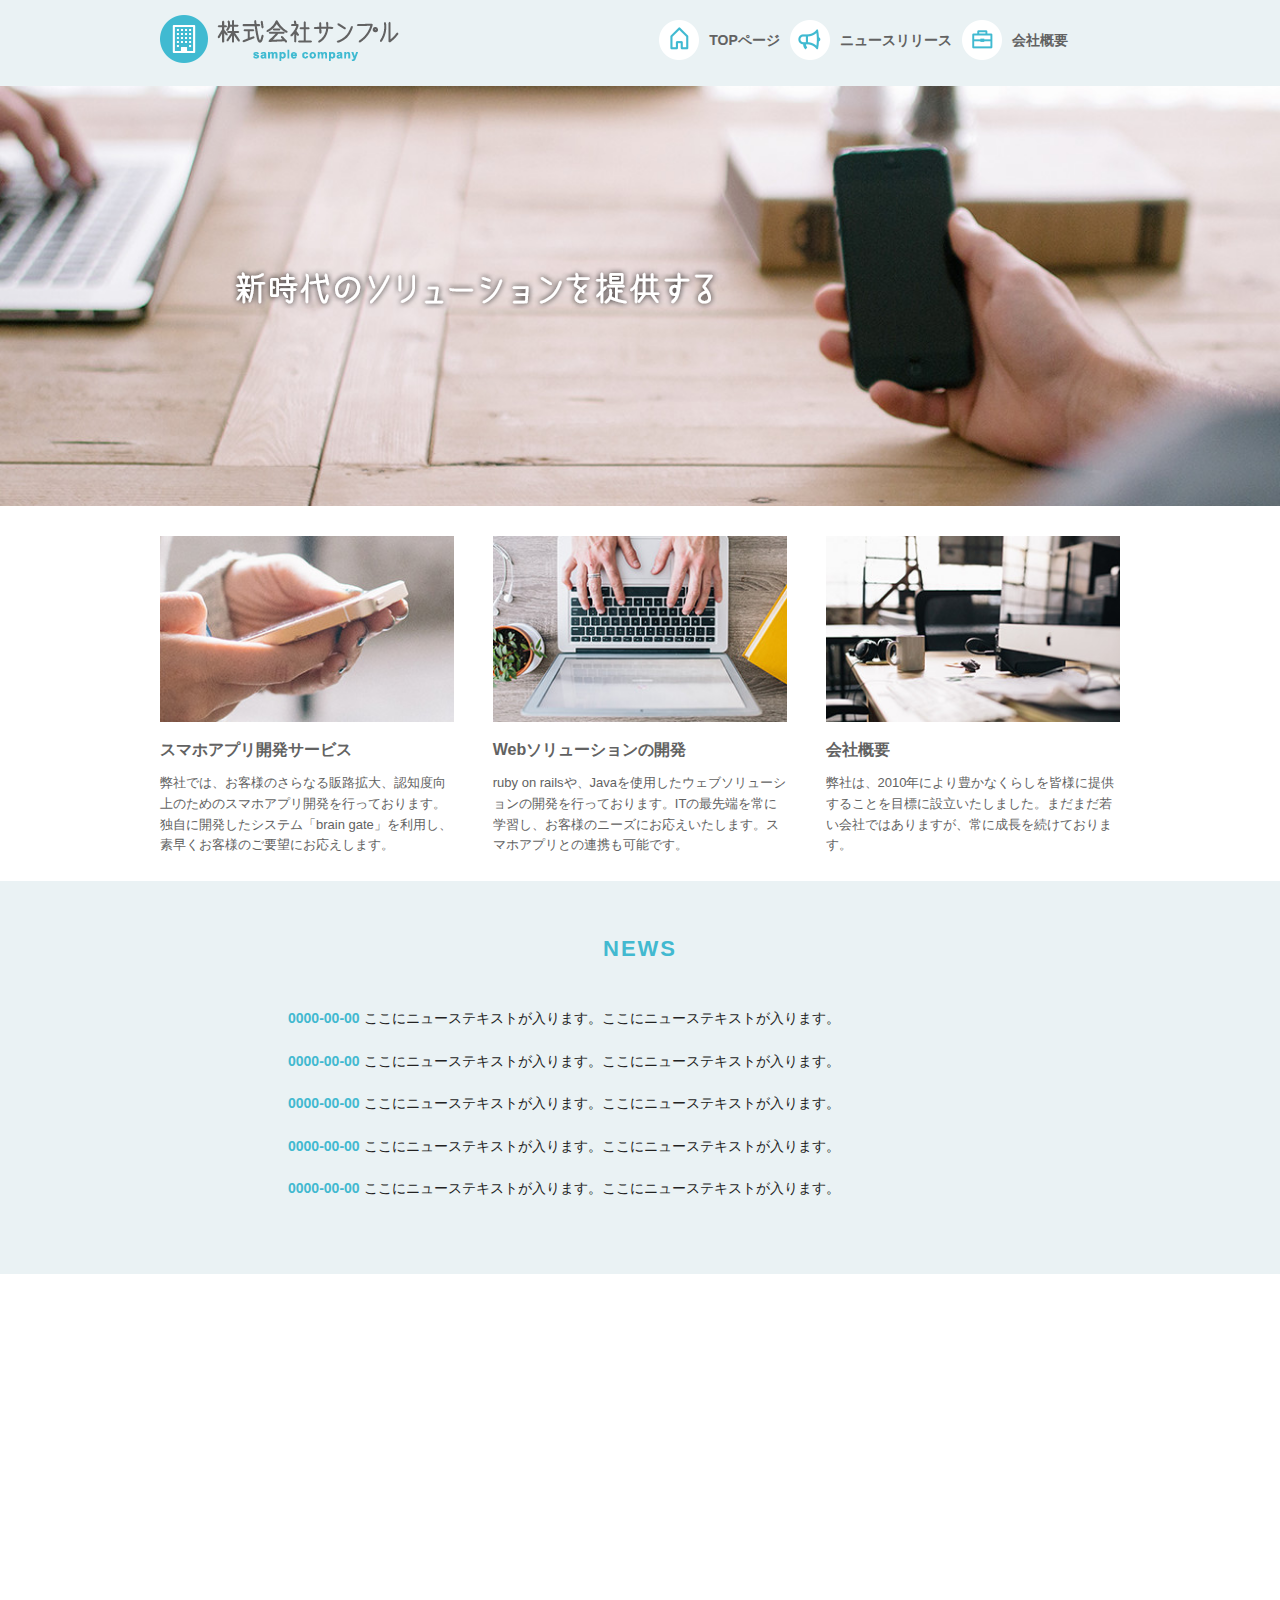
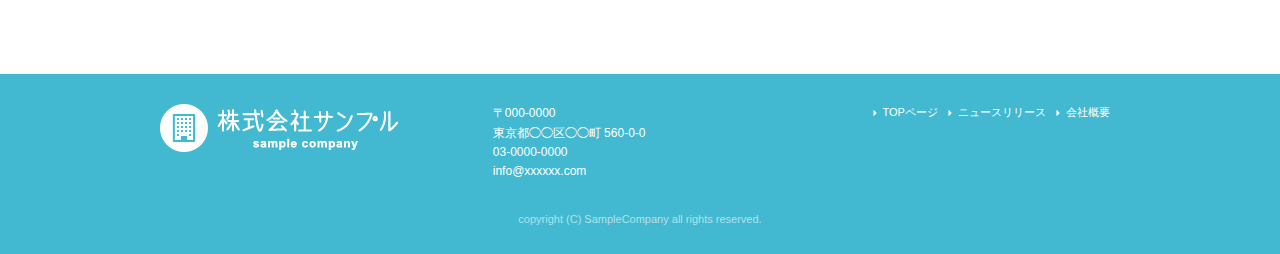
<file: index.html>
<!DOCTYPE html>
<html lang="ja">
<head>

  <!-- Basic Page Needs
  –––––––––––––––––––––––––––––––––––––––––––––––––– -->
  <meta charset="utf-8">
  <title>株式会社サンプル</title>
  <meta name="description" content="">
  <meta name="author" content="">

  <!-- Mobile Specific Metas
  –––––––––––––––––––––––––––––––––––––––––––––––––– -->
  <meta name="viewport" content="width=device-width, initial-scale=1">

  <!-- CSS
  –––––––––––––––––––––––––––––––––––––––––––––––––– -->
  <link rel="stylesheet" href="css/normalize.css">
  <link rel="stylesheet" href="css/skeleton.css">
  <link rel="stylesheet" href="css/sample.css">

  <!-- Favicon
  –––––––––––––––––––––––––––––––––––––––––––––––––– -->
  <link rel="icon" type="image/png" href="images/favicon.png">

</head>
<body>
  <header>
    <div id="header_in" class="container">
      <div class="row">
        <div class="six columns logo">
          <h1><a href="index.html"><img class="u-max-full-width" src="images/top/logo.png" alt="株式会社サンプル" srcset="images/top/logo@2x.png 2x" /></a></h1>
        </div>
        
        <div class="six columns navi">
          
          <div class="sp_navi">
            <img id="sp_navi_btn" class="u-max-full-width" src="images/top/sp_navi.png" alt="sp_navi" srcset="images/top/sp_navi@2x.png 2x" />
           
            <ul class="sp_navi_li">
            <li><a href="index.html">TOPページ</a></li>
            <li><a href="news.html">ニュースリリース</a></li>
            <li><a href="company.html">会社概要</a></li>
          </ul>
          </div>
        <!-- sp_navi -->
        
        <div class="pc_navi">
        <ul class="pc_navi_li">
          <li class="navi_toppage"><a href="index.html">TOPページ</a></li>
          <li class="navi_news"><a href="news.html">ニュースリリース</a></li>
          <li class="navi_company"><a href="company.html">会社概要</a></li>
        </ul>
        </div>
        <!-- pc_navi -->
        </div>
      </div>
       <!-- row -->
      </div>
  </header>
  <div id="cover_area">
  <div class="container">
    <div class="twelve columns">
      <img class="u-max-full-width" src="images/top/cover_read.png" alt="新時代のソリューションを提供する" srcset="images/top/cover_read@2x.png 2x" />
    </div>
  </div>
</div>
<!-- #cover -->

<div id="service_area">

  <div class="container">
    <div class="row">

      <div class="four columns"><img class="u-max-full-width" src="images/top/service_01.jpg" alt="スマホアプリ開発サービス" srcset="images/top/service_01@2x.jpg 2x" />

        <div class="service_title">スマホアプリ開発サービス</div>
        <p>弊社では、お客様のさらなる販路拡大、認知度向上のためのスマホアプリ開発を行っております。独自に開発したシステム「brain gate」を利用し、素早くお客様のご要望にお応えします。</p>

      </div><!-- column -->
      <div class="four columns"><img class="u-max-full-width" src="images/top/service_02.jpg" alt="Webソリューションの開発" srcset="images/top/service_02@2x.jpg 2x" />

        <div class="service_title">Webソリューションの開発</div>
        <p>ruby on railsや、Javaを使用したウェブソリューションの開発を行っております。ITの最先端を常に学習し、お客様のニーズにお応えいたします。スマホアプリとの連携も可能です。</p>

      </div><!-- column -->
      <div class="four columns"><img class="u-max-full-width" src="images/top/service_03.jpg" alt="会社概要" srcset="images/top/service_03@2x.jpg 2x" />

        <div class="service_title">会社概要</div>
        <p>弊社は、2010年により豊かなくらしを皆様に提供することを目標に設立いたしました。まだまだ若い会社ではありますが、常に成長を続けております。</p>

      </div><!-- column -->

    </div>
  </div>

</div>
<!-- #service_area -->
<div id="news_area">

  <div class="container">
    <div class="row">

      <div class="twelve columns">

        <div class="news_title">NEWS</div>

        <ul class="news_lists">
          <li><span>0000-00-00</span> ここにニューステキストが入ります。ここにニューステキストが入ります。</li>
          <li><span>0000-00-00</span> ここにニューステキストが入ります。ここにニューステキストが入ります。</li>
          <li><span>0000-00-00</span> ここにニューステキストが入ります。ここにニューステキストが入ります。</li>
          <li><span>0000-00-00</span> ここにニューステキストが入ります。ここにニューステキストが入ります。</li>
          <li><span>0000-00-00</span> ここにニューステキストが入ります。ここにニューステキストが入ります。</li>
        </ul>

      </div>

    </div>
  </div>

</div>
<!-- #news_area -->
<div id="googlemap_area">
  <script src="//maps.google.com/maps/api/js?sensor=true"></script>
<script type="text/javascript">
function googleMap() {
var latlng = new google.maps.LatLng(35.6694293,139.7189323);/* 座標 */
var myOptions = {
zoom: 16, /*拡大比率*/
center: latlng,
scrollwheel: false,
disableDoubleClickZoom: true,
draggable: false,
mapTypeControlOptions: { mapTypeIds: ['style', google.maps.MapTypeId.ROADMAP] }
};
var map = new google.maps.Map(document.getElementById('map1'), myOptions);
/*アイコン設定*/
var icon = new google.maps.MarkerImage('images/top/pin.png',/*画像url*/
new google.maps.Size(48,56),/*アイコンサイズ*/
new google.maps.Point(0,0)/*アイコン位置*/
);
var markerOptions = {
position: latlng,
map: map,
icon: icon,
title: '株式会社サンプル',/*タイトル*/
animation: google.maps.Animation.DROP/*アニメーション*/
};
var marker = new google.maps.Marker(markerOptions);
/*取得スタイルの貼り付け*/
var styleOptions = [
{
"stylers": [
{ "hue": '#eaf2f4' }
]
}
];
var styledMapOptions = { name: '株式会社サンプル' }/*地図右上のタイトル*/
var sampleType = new google.maps.StyledMapType(styleOptions, styledMapOptions);
map.mapTypes.set('style', sampleType);
map.setMapTypeId('style');
};
google.maps.event.addDomListener(window, 'load', function() {
googleMap();
});
</script>
<div id="map1" style="width:100%; height:400px; margin:0 auto;"></div>
</div>
<!-- #googlemap_area -->
<footer>
  <div class="container">
    <div class="row">
      <div class="four columns sp">
        <img class="u-max-full-width" src="images/top/footer_logo.png" alt="株式会社サンプル" srcset="images/top/footer_logo@2x.png 2x" />
      </div>
      <!-- columns -->
      <div class="four columns foot_address sp">
        〒000-0000<br />
        東京都◯◯区◯◯町 560-0-0<br />
        03-0000-0000<br />
        info@xxxxxx.com
      </div>
      <!-- columns -->
      <div class="four columns">
        <ul class="foot_navi">
          <li><a href="">TOPページ</a></li>
          <li><a href="">ニュースリリース</a></li>
          <li><a href="">会社概要</a></li>
        </ul>
      </div>
      <!-- columns -->
    </div>
    <!-- row -->

    <div class="row">
      <div class="twelve columns sp">
        <p class="copy">copyright (C) SampleCompany all rights reserved.</p>
      </div>
      <!-- columns -->
    </div>
    <!-- row -->
    </div>
</footer>
  <!-- //footer -->
<script type="text/javascript" src="//ajax.googleapis.com/ajax/libs/jquery/1.10.2/jquery.min.js"></script>
<script>
  $(function(){
    $(document).ready(function(){

      $("#sp_navi_btn").click(function () {
        $(this).next().slideToggle();
      });

    });
  });
</script>
</body>
</html>
</file>
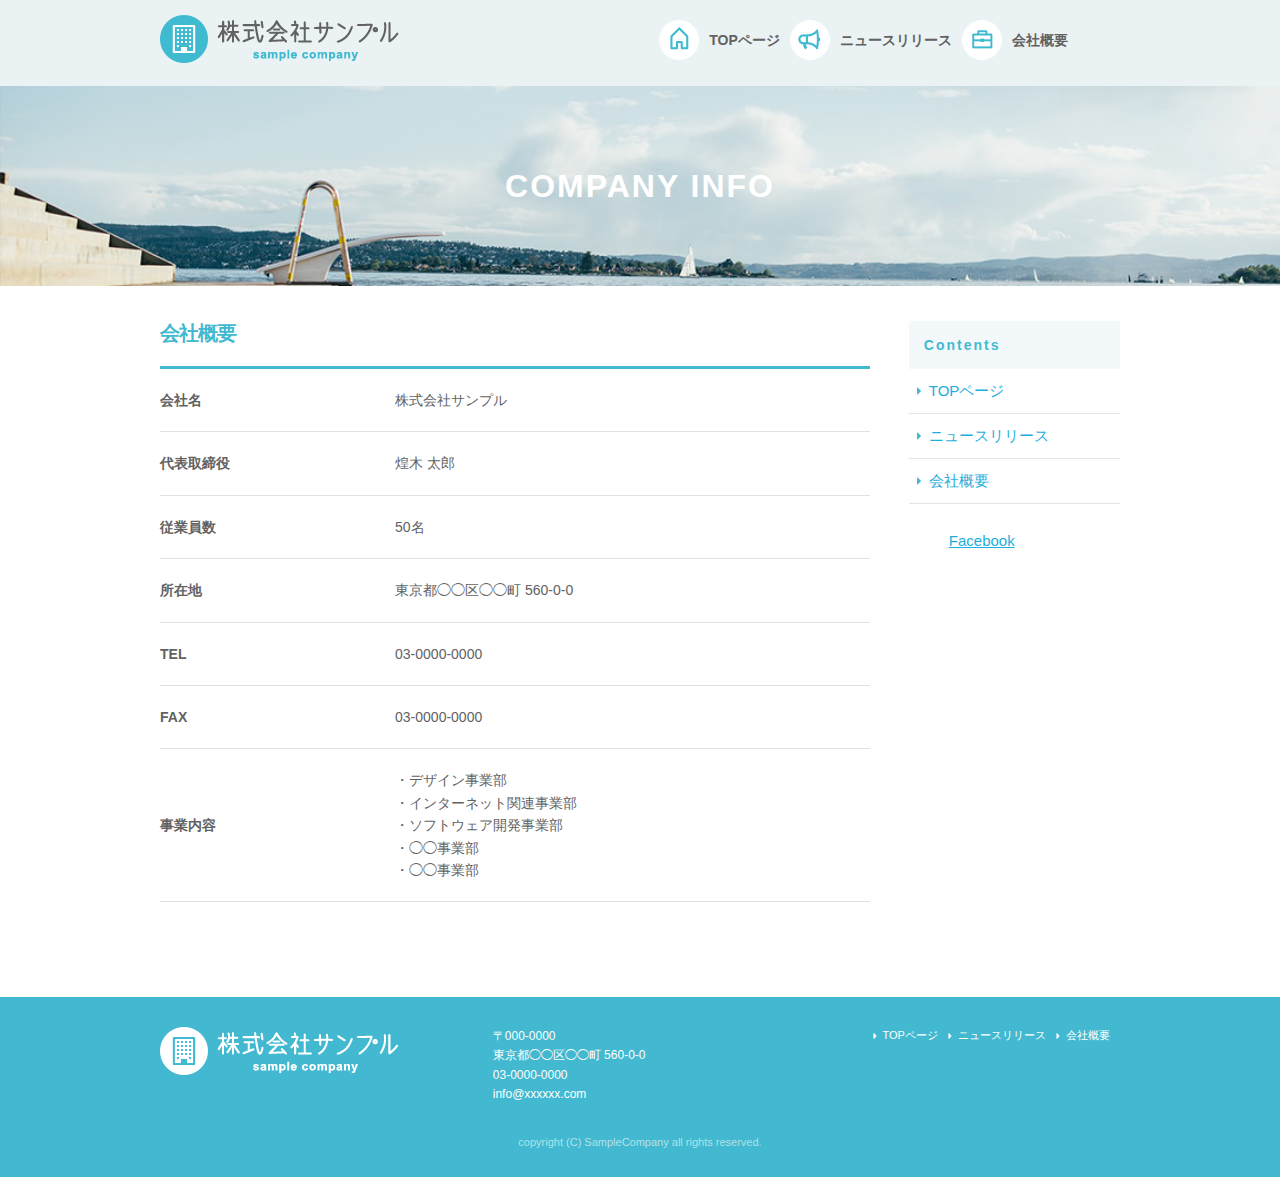
<file: company.html>
<!DOCTYPE html>
<html lang="ja">
<head>

  <!-- Basic Page Needs
  –––––––––––––––––––––––––––––––––––––––––––––––––– -->
  <meta charset="utf-8">
  <title>株式会社サンプル</title>
  <meta name="description" content="">
  <meta name="author" content="">

  <!-- Mobile Specific Metas
  –––––––––––––––––––––––––––––––––––––––––––––––––– -->
  <meta name="viewport" content="width=device-width, initial-scale=1">

  <!-- CSS
  –––––––––––––––––––––––––––––––––––––––––––––––––– -->
  <link rel="stylesheet" href="css/normalize.css">
  <link rel="stylesheet" href="css/skeleton.css">
  <link rel="stylesheet" href="css/sample.css">

  <!-- Favicon
  –––––––––––––––––––––––––––––––––––––––––––––––––– -->
  <link rel="icon" type="image/png" href="images/favicon.png">

</head>
<body id="company_page">
<div id="fb-root"></div>
<script>(function(d, s, id) {
  var js, fjs = d.getElementsByTagName(s)[0];
  if (d.getElementById(id)) return;
  js = d.createElement(s); js.id = id;
  js.src = "//connect.facebook.net/ja_JP/sdk.js#xfbml=1&version=v2.8";
  fjs.parentNode.insertBefore(js, fjs);
}(document, 'script', 'facebook-jssdk'));</script>

  <header>
    <div id="header_in" class="container">
      <div class="row">
        <div class="six columns logo">
          <h1><a href="index.html"><img class="u-max-full-width" src="images/top/logo.png" alt="株式会社サンプル" srcset="images/top/logo@2x.png 2x" /></a></h1>
        </div>
        
        <div class="six columns navi">
          
          <div class="sp_navi">
            <img id="sp_navi_btn" class="u-max-full-width" src="images/top/sp_navi.png" alt="sp_navi" srcset="images/top/sp_navi@2x.png 2x" />
           
            <ul class="sp_navi_li">
            <li><a href="index.html">TOPページ</a></li>
            <li><a href="news.html">ニュースリリース</a></li>
            <li><a href="company.html">会社概要</a></li>
          </ul>
          </div>
        <!-- sp_navi -->
        
        <div class="pc_navi">
        <ul class="pc_navi_li">
          <li class="navi_toppage"><a href="index.html">TOPページ</a></li>
          <li class="navi_news"><a href="news.html">ニュースリリース</a></li>
          <li class="navi_company"><a href="company.html">会社概要</a></li>
        </ul>
        </div>
        <!-- pc_navi -->
        </div>
      </div>
       <!-- row -->
      </div>
  </header>
  
  <div id="sub_cover">
  <div class="container">
    <div class="row">
    <div class="twelve columns">
      <h2>COMPANY INFO</h2>
      </div>
    </div>
  </div>
</div>
<!-- #cover -->

<div id="contents">
  <div class="container">
    <div class="row">
     <div id="main" class="nine columns">
       <h2 class="company_title">会社概要</h2>
        <table class="u-full-width">
          <tbody>
            <tr><th>会社名</th>
              <td>株式会社サンプル</td>
            </tr>
            <tr>
              <th>代表取締役</th>
              <td>煌木&nbsp;太郎</td>
            </tr>
            <tr>
              <th>従業員数</th>
              <td>50名</td>
            </tr>
            <tr>
              <th>所在地</th>
              <td>東京都◯◯区◯◯町&nbsp;560-0-0</td>
            </tr>
            <tr>
              <th>TEL</th>
              <td>03-0000-0000</td>
            </tr>
            <tr>
              <th>FAX</th>
              <td>03-0000-0000</td>
            </tr>
            <tr>
              <th>事業内容</th>
              <td>
                ・デザイン事業部
　               <br/>
                ・インターネット関連事業部
                <br/>
                ・ソフトウェア開発事業部
                <br/>
                ・◯◯事業部
                <br/>
                ・◯◯事業部
              </td>
            </tr>
          </tbody>
          </table>
      </div><!-- column -->
      <div id="sidebar" class="three columns">
        <div class="pc_sidemenu">
          <h3>Contents</h3>
            <ul>
              <li>
                <a href="index.html">TOPページ</a>
              </li>
              <li>
                <a href="news.html">ニュースリリース</a>
              </li>
              <li>
                <a href="company.html">会社概要</a>
              </li>
            </ul>
        </div>
        <div class="fb-page" data-href="https://www.facebook.com/facebook" data-tabs="timeline" data-width="211" data-height="300" data-small-header="false" data-adapt-container-width="true" data-hide-cover="false" data-show-facepile="false"><blockquote cite="https://www.facebook.com/facebook" class="fb-xfbml-parse-ignore"><a href="https://www.facebook.com/facebook">Facebook</a></blockquote></div>
      </div><!-- column -->
  </div><!-- row -->
</div>
</div><!-- contents -->

<footer>
  <div class="container">
    <div class="row">
      <div class="four columns sp">
        <img class="u-max-full-width" src="images/top/footer_logo.png" alt="株式会社サンプル" srcset="images/top/footer_logo@2x.png 2x" />
      </div>
      <!-- columns -->
      <div class="four columns foot_address sp">
        〒000-0000<br />
        東京都◯◯区◯◯町 560-0-0<br />
        03-0000-0000<br />
        info@xxxxxx.com
      </div>
      <!-- columns -->
      <div class="four columns">
        <ul class="foot_navi">
          <li><a href="">TOPページ</a></li>
          <li><a href="">ニュースリリース</a></li>
          <li><a href="">会社概要</a></li>
        </ul>
      </div>
      <!-- columns -->
    </div>
    <!-- row -->

    <div class="row">
      <div class="twelve columns sp">
        <p class="copy">copyright (C) SampleCompany all rights reserved.</p>
      </div>
      <!-- columns -->
    </div>
    <!-- row -->
    </div>
</footer>
  <!-- //footer -->
<script type="text/javascript" src="//ajax.googleapis.com/ajax/libs/jquery/1.10.2/jquery.min.js"></script>
<script>
  $(function(){
    $(document).ready(function(){

      $("#sp_navi_btn").click(function () {
        $(this).next().slideToggle();
      });

    });
  });
</script>
</body>
</html>
</file>
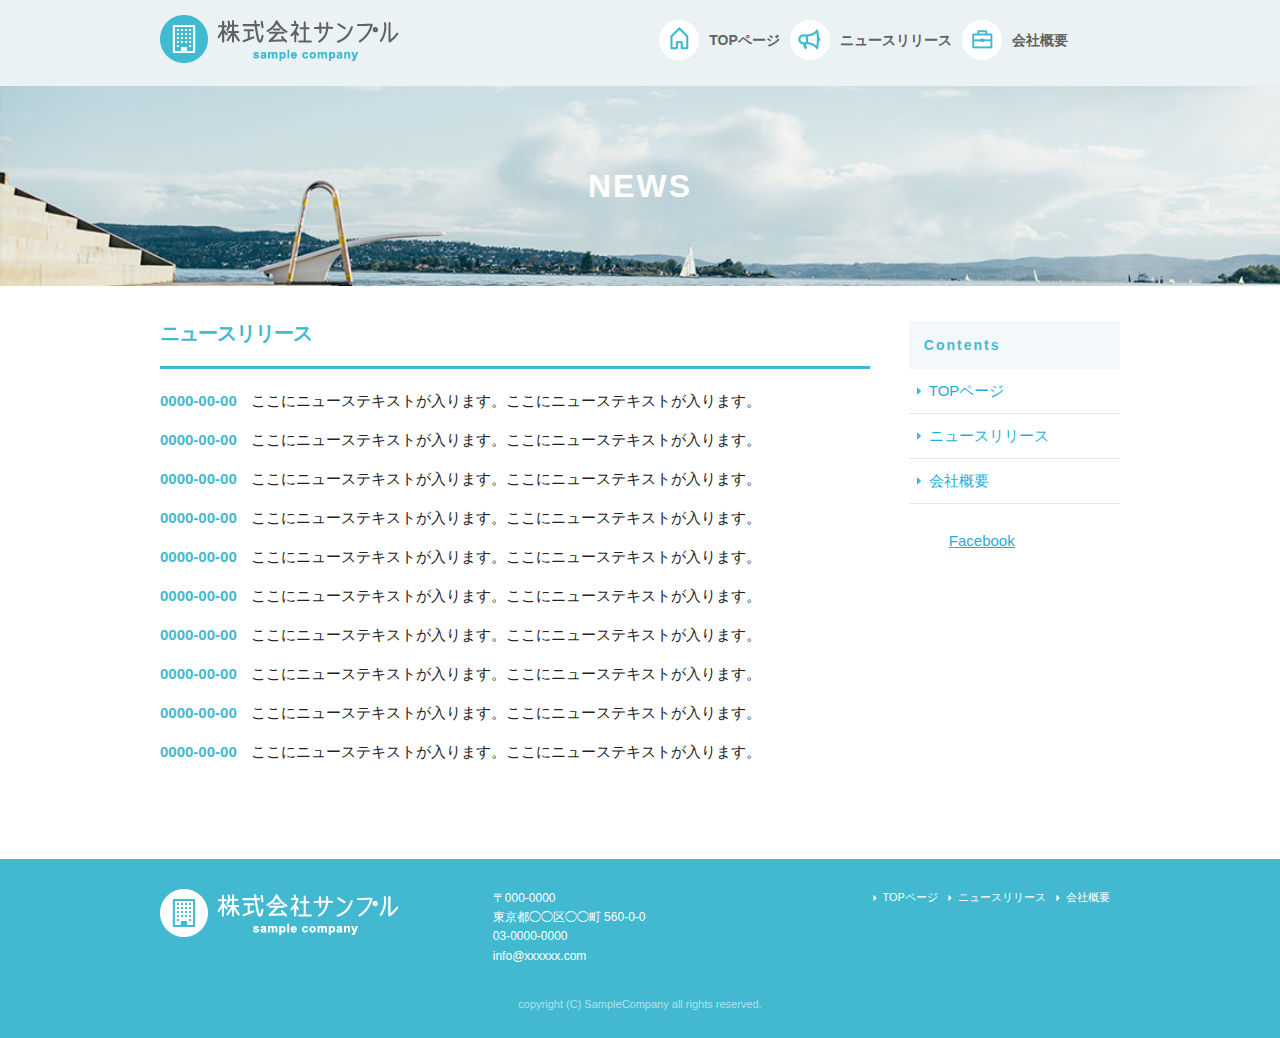
<file: news.html>
<!DOCTYPE html>
<html lang="ja">
<head>

  <!-- Basic Page Needs
  –––––––––––––––––––––––––––––––––––––––––––––––––– -->
  <meta charset="utf-8">
  <title>株式会社サンプル</title>
  <meta name="description" content="">
  <meta name="author" content="">

  <!-- Mobile Specific Metas
  –––––––––––––––––––––––––––––––––––––––––––––––––– -->
  <meta name="viewport" content="width=device-width, initial-scale=1">

  <!-- CSS
  –––––––––––––––––––––––––––––––––––––––––––––––––– -->
  <link rel="stylesheet" href="css/normalize.css">
  <link rel="stylesheet" href="css/skeleton.css">
  <link rel="stylesheet" href="css/sample.css">

  <!-- Favicon
  –––––––––––––––––––––––––––––––––––––––––––––––––– -->
  <link rel="icon" type="image/png" href="images/favicon.png">

</head>
<body>
<div id="fb-root"></div>
<script>(function(d, s, id) {
  var js, fjs = d.getElementsByTagName(s)[0];
  if (d.getElementById(id)) return;
  js = d.createElement(s); js.id = id;
  js.src = "//connect.facebook.net/ja_JP/sdk.js#xfbml=1&version=v2.8";
  fjs.parentNode.insertBefore(js, fjs);
}(document, 'script', 'facebook-jssdk'));</script>

  <header>
    <div id="header_in" class="container">
      <div class="row">
        <div class="six columns logo">
          <h1><a href="index.html"><img class="u-max-full-width" src="images/top/logo.png" alt="株式会社サンプル" srcset="images/top/logo@2x.png 2x" /></a></h1>
        </div>
        
        <div class="six columns navi">
          
          <div class="sp_navi">
            <img id="sp_navi_btn" class="u-max-full-width" src="images/top/sp_navi.png" alt="sp_navi" srcset="images/top/sp_navi@2x.png 2x" />
           
            <ul class="sp_navi_li">
            <li><a href="index.html">TOPページ</a></li>
            <li><a href="news.html">ニュースリリース</a></li>
            <li><a href="company.html">会社概要</a></li>
          </ul>
          </div>
        <!-- sp_navi -->
        
        <div class="pc_navi">
        <ul class="pc_navi_li">
          <li class="navi_toppage"><a href="index.html">TOPページ</a></li>
          <li class="navi_news"><a href="news.html">ニュースリリース</a></li>
          <li class="navi_company"><a href="company.html">会社概要</a></li>
        </ul>
        </div>
        <!-- pc_navi -->
        </div>
      </div>
       <!-- row -->
      </div>
  </header>
  
  <div id="sub_cover">
  <div class="container">
    <div class="row">
    <div class="twelve columns">
      <h2>NEWS</h2>
      </div>
    </div>
  </div>
</div>
<!-- #cover -->

<div id="contents">
  <div class="container">
    <div class="row">
     <div id="main" class="nine columns">
       <h2>ニュースリリース</h2>
        <ul class="news_li">
          <li><span>0000-00-00</span> ここにニューステキストが入ります。ここにニューステキストが入ります。</li>
          <li><span>0000-00-00</span> ここにニューステキストが入ります。ここにニューステキストが入ります。</li>
          <li><span>0000-00-00</span> ここにニューステキストが入ります。ここにニューステキストが入ります。</li>
          <li><span>0000-00-00</span> ここにニューステキストが入ります。ここにニューステキストが入ります。</li>
          <li><span>0000-00-00</span> ここにニューステキストが入ります。ここにニューステキストが入ります。</li>
          <li><span>0000-00-00</span> ここにニューステキストが入ります。ここにニューステキストが入ります。</li>
          <li><span>0000-00-00</span> ここにニューステキストが入ります。ここにニューステキストが入ります。</li>
          <li><span>0000-00-00</span> ここにニューステキストが入ります。ここにニューステキストが入ります。</li>
          <li><span>0000-00-00</span> ここにニューステキストが入ります。ここにニューステキストが入ります。</li>
          <li><span>0000-00-00</span> ここにニューステキストが入ります。ここにニューステキストが入ります。</li>
        </ul>
      </div><!-- column -->
      <div id="sidebar" class="three columns">
        <div class="pc_sidemenu">
          <h3>Contents</h3>
            <ul>
              <li>
                <a href="index.html">TOPページ</a>
              </li>
              <li>
                <a href="news.html">ニュースリリース</a>
              </li>
              <li>
                <a href="company.html">会社概要</a>
              </li>
            </ul>
        </div>
        <div class="fb-page" data-href="https://www.facebook.com/facebook" data-tabs="timeline" data-width="211" data-height="300" data-small-header="false" data-adapt-container-width="true" data-hide-cover="false" data-show-facepile="false"><blockquote cite="https://www.facebook.com/facebook" class="fb-xfbml-parse-ignore"><a href="https://www.facebook.com/facebook">Facebook</a></blockquote></div>
      </div><!-- column -->
  </div><!-- row -->
</div>
</div><!-- contents -->

<footer>
  <div class="container">
    <div class="row">
      <div class="four columns sp">
        <img class="u-max-full-width" src="images/top/footer_logo.png" alt="株式会社サンプル" srcset="images/top/footer_logo@2x.png 2x" />
      </div>
      <!-- columns -->
      <div class="four columns foot_address sp">
        〒000-0000<br />
        東京都◯◯区◯◯町 560-0-0<br />
        03-0000-0000<br />
        info@xxxxxx.com
      </div>
      <!-- columns -->
      <div class="four columns">
        <ul class="foot_navi">
          <li><a href="">TOPページ</a></li>
          <li><a href="">ニュースリリース</a></li>
          <li><a href="">会社概要</a></li>
        </ul>
      </div>
      <!-- columns -->
    </div>
    <!-- row -->

    <div class="row">
      <div class="twelve columns sp">
        <p class="copy">copyright (C) SampleCompany all rights reserved.</p>
      </div>
      <!-- columns -->
    </div>
    <!-- row -->
    </div>
</footer>
  <!-- //footer -->
<script type="text/javascript" src="//ajax.googleapis.com/ajax/libs/jquery/1.10.2/jquery.min.js"></script>
<script>
  $(function(){
    $(document).ready(function(){

      $("#sp_navi_btn").click(function () {
        $(this).next().slideToggle();
      });

    });
  });
</script>
</body>
</html>
</file>
<file: css/skeleton.css>
/*
* Skeleton V2.0.4
* Copyright 2014, Dave Gamache
* www.getskeleton.com
* Free to use under the MIT license.
* http://www.opensource.org/licenses/mit-license.php
* 12/29/2014
*/


/* Table of contents
––––––––––––––––––––––––––––––––––––––––––––––––––
- Grid
- Base Styles
- Typography
- Links
- Buttons
- Forms
- Lists
- Code
- Tables
- Spacing
- Utilities
- Clearing
- Media Queries
*/


/* Grid
–––––––––––––––––––––––––––––––––––––––––––––––––– */
.container {
  position: relative;
  width: 100%;
  max-width: 960px;
  margin: 0 auto;
  padding: 0 20px;
  box-sizing: border-box; }
.column,
.columns {
  width: 100%;
  float: left;
  box-sizing: border-box; }

/* For devices larger than 400px */
@media (min-width: 400px) {
  .container {
    width: 85%;
    padding: 0; }
}

/* For devices larger than 550px */
@media (min-width: 550px) {
  .container {
    width: 80%; }
  .column,
  .columns {
    margin-left: 4%; }
  .column:first-child,
  .columns:first-child {
    margin-left: 0; }

  .one.column,
  .one.columns                    { width: 4.66666666667%; }
  .two.columns                    { width: 13.3333333333%; }
  .three.columns                  { width: 22%;            }
  .four.columns                   { width: 30.6666666667%; }
  .five.columns                   { width: 39.3333333333%; }
  .six.columns                    { width: 48%;            }
  .seven.columns                  { width: 56.6666666667%; }
  .eight.columns                  { width: 65.3333333333%; }
  .nine.columns                   { width: 74.0%;          }
  .ten.columns                    { width: 82.6666666667%; }
  .eleven.columns                 { width: 91.3333333333%; }
  .twelve.columns                 { width: 100%; margin-left: 0; }

  .one-third.column               { width: 30.6666666667%; }
  .two-thirds.column              { width: 65.3333333333%; }

  .one-half.column                { width: 48%; }

  /* Offsets */
  .offset-by-one.column,
  .offset-by-one.columns          { margin-left: 8.66666666667%; }
  .offset-by-two.column,
  .offset-by-two.columns          { margin-left: 17.3333333333%; }
  .offset-by-three.column,
  .offset-by-three.columns        { margin-left: 26%;            }
  .offset-by-four.column,
  .offset-by-four.columns         { margin-left: 34.6666666667%; }
  .offset-by-five.column,
  .offset-by-five.columns         { margin-left: 43.3333333333%; }
  .offset-by-six.column,
  .offset-by-six.columns          { margin-left: 52%;            }
  .offset-by-seven.column,
  .offset-by-seven.columns        { margin-left: 60.6666666667%; }
  .offset-by-eight.column,
  .offset-by-eight.columns        { margin-left: 69.3333333333%; }
  .offset-by-nine.column,
  .offset-by-nine.columns         { margin-left: 78.0%;          }
  .offset-by-ten.column,
  .offset-by-ten.columns          { margin-left: 86.6666666667%; }
  .offset-by-eleven.column,
  .offset-by-eleven.columns       { margin-left: 95.3333333333%; }

  .offset-by-one-third.column,
  .offset-by-one-third.columns    { margin-left: 34.6666666667%; }
  .offset-by-two-thirds.column,
  .offset-by-two-thirds.columns   { margin-left: 69.3333333333%; }

  .offset-by-one-half.column,
  .offset-by-one-half.columns     { margin-left: 52%; }

}


/* Base Styles
–––––––––––––––––––––––––––––––––––––––––––––––––– */
/* NOTE
html is set to 62.5% so that all the REM measurements throughout Skeleton
are based on 10px sizing. So basically 1.5rem = 15px :) */
html {
  font-size: 62.5%; }
body {
  font-size: 1.5em; /* currently ems cause chrome bug misinterpreting rems on body element */
  line-height: 1.6;
  font-weight: 400;
  font-family: "Raleway", "HelveticaNeue", "Helvetica Neue", Helvetica, Arial, sans-serif;
  color: #222; }


/* Typography
–––––––––––––––––––––––––––––––––––––––––––––––––– */
h1, h2, h3, h4, h5, h6 {
  margin-top: 0;
  margin-bottom: 2rem;
  font-weight: 300; }
h1 { font-size: 4.0rem; line-height: 1.2;  letter-spacing: -.1rem;}
h2 { font-size: 3.6rem; line-height: 1.25; letter-spacing: -.1rem; }
h3 { font-size: 3.0rem; line-height: 1.3;  letter-spacing: -.1rem; }
h4 { font-size: 2.4rem; line-height: 1.35; letter-spacing: -.08rem; }
h5 { font-size: 1.8rem; line-height: 1.5;  letter-spacing: -.05rem; }
h6 { font-size: 1.5rem; line-height: 1.6;  letter-spacing: 0; }

/* Larger than phablet */
@media (min-width: 550px) {
  h1 { font-size: 5.0rem; }
  h2 { font-size: 4.2rem; }
  h3 { font-size: 3.6rem; }
  h4 { font-size: 3.0rem; }
  h5 { font-size: 2.4rem; }
  h6 { font-size: 1.5rem; }
}

p {
  margin-top: 0; }


/* Links
–––––––––––––––––––––––––––––––––––––––––––––––––– */
a {
  color: #1EAEDB; }
a:hover {
  color: #0FA0CE; }


/* Buttons
–––––––––––––––––––––––––––––––––––––––––––––––––– */
.button,
button,
input[type="submit"],
input[type="reset"],
input[type="button"] {
  display: inline-block;
  height: 38px;
  padding: 0 30px;
  color: #555;
  text-align: center;
  font-size: 11px;
  font-weight: 600;
  line-height: 38px;
  letter-spacing: .1rem;
  text-transform: uppercase;
  text-decoration: none;
  white-space: nowrap;
  background-color: transparent;
  border-radius: 4px;
  border: 1px solid #bbb;
  cursor: pointer;
  box-sizing: border-box; }
.button:hover,
button:hover,
input[type="submit"]:hover,
input[type="reset"]:hover,
input[type="button"]:hover,
.button:focus,
button:focus,
input[type="submit"]:focus,
input[type="reset"]:focus,
input[type="button"]:focus {
  color: #333;
  border-color: #888;
  outline: 0; }
.button.button-primary,
button.button-primary,
input[type="submit"].button-primary,
input[type="reset"].button-primary,
input[type="button"].button-primary {
  color: #FFF;
  background-color: #33C3F0;
  border-color: #33C3F0; }
.button.button-primary:hover,
button.button-primary:hover,
input[type="submit"].button-primary:hover,
input[type="reset"].button-primary:hover,
input[type="button"].button-primary:hover,
.button.button-primary:focus,
button.button-primary:focus,
input[type="submit"].button-primary:focus,
input[type="reset"].button-primary:focus,
input[type="button"].button-primary:focus {
  color: #FFF;
  background-color: #1EAEDB;
  border-color: #1EAEDB; }


/* Forms
–––––––––––––––––––––––––––––––––––––––––––––––––– */
input[type="email"],
input[type="number"],
input[type="search"],
input[type="text"],
input[type="tel"],
input[type="url"],
input[type="password"],
textarea,
select {
  height: 38px;
  padding: 6px 10px; /* The 6px vertically centers text on FF, ignored by Webkit */
  background-color: #fff;
  border: 1px solid #D1D1D1;
  border-radius: 4px;
  box-shadow: none;
  box-sizing: border-box; }
/* Removes awkward default styles on some inputs for iOS */
input[type="email"],
input[type="number"],
input[type="search"],
input[type="text"],
input[type="tel"],
input[type="url"],
input[type="password"],
textarea {
  -webkit-appearance: none;
     -moz-appearance: none;
          appearance: none; }
textarea {
  min-height: 65px;
  padding-top: 6px;
  padding-bottom: 6px; }
input[type="email"]:focus,
input[type="number"]:focus,
input[type="search"]:focus,
input[type="text"]:focus,
input[type="tel"]:focus,
input[type="url"]:focus,
input[type="password"]:focus,
textarea:focus,
select:focus {
  border: 1px solid #33C3F0;
  outline: 0; }
label,
legend {
  display: block;
  margin-bottom: .5rem;
  font-weight: 600; }
fieldset {
  padding: 0;
  border-width: 0; }
input[type="checkbox"],
input[type="radio"] {
  display: inline; }
label > .label-body {
  display: inline-block;
  margin-left: .5rem;
  font-weight: normal; }


/* Lists
–––––––––––––––––––––––––––––––––––––––––––––––––– */
ul {
  list-style: circle inside; }
ol {
  list-style: decimal inside; }
ol, ul {
  padding-left: 0;
  margin-top: 0; }
ul ul,
ul ol,
ol ol,
ol ul {
  margin: 1.5rem 0 1.5rem 3rem;
  font-size: 90%; }
li {
  margin-bottom: 1rem; }


/* Code
–––––––––––––––––––––––––––––––––––––––––––––––––– */
code {
  padding: .2rem .5rem;
  margin: 0 .2rem;
  font-size: 90%;
  white-space: nowrap;
  background: #F1F1F1;
  border: 1px solid #E1E1E1;
  border-radius: 4px; }
pre > code {
  display: block;
  padding: 1rem 1.5rem;
  white-space: pre; }


/* Tables
–––––––––––––––––––––––––––––––––––––––––––––––––– */
th,
td {
  padding: 12px 15px;
  text-align: left;
  border-bottom: 1px solid #E1E1E1; }
th:first-child,
td:first-child {
  padding-left: 0; }
th:last-child,
td:last-child {
  padding-right: 0; }


/* Spacing
–––––––––––––––––––––––––––––––––––––––––––––––––– */
button,
.button {
  margin-bottom: 1rem; }
input,
textarea,
select,
fieldset {
  margin-bottom: 1.5rem; }
pre,
blockquote,
dl,
figure,
table,
p,
ul,
ol,
form {
  margin-bottom: 2.5rem; }


/* Utilities
–––––––––––––––––––––––––––––––––––––––––––––––––– */
.u-full-width {
  width: 100%;
  box-sizing: border-box; }
.u-max-full-width {
  max-width: 100%;
  box-sizing: border-box; }
.u-pull-right {
  float: right; }
.u-pull-left {
  float: left; }


/* Misc
–––––––––––––––––––––––––––––––––––––––––––––––––– */
hr {
  margin-top: 3rem;
  margin-bottom: 3.5rem;
  border-width: 0;
  border-top: 1px solid #E1E1E1; }


/* Clearing
–––––––––––––––––––––––––––––––––––––––––––––––––– */

/* Self Clearing Goodness */
.container:after,
.row:after,
.u-cf {
  content: "";
  display: table;
  clear: both; }


/* Media Queries
–––––––––––––––––––––––––––––––––––––––––––––––––– */
/*
Note: The best way to structure the use of media queries is to create the queries
near the relevant code. For example, if you wanted to change the styles for buttons
on small devices, paste the mobile query code up in the buttons section and style it
there.
*/


/* Larger than mobile */
@media (min-width: 400px) {}

/* Larger than phablet (also point when grid becomes active) */
@media (min-width: 550px) {}

/* Larger than tablet */
@media (min-width: 750px) {}

/* Larger than desktop */
@media (min-width: 1000px) {}

/* Larger than Desktop HD */
@media (min-width: 1200px) {}
</file>
<file: css/sample.css>
@charset "UTF-8";
html {
  font-size: 62.5%; }

p {
  font-size: 16px;
  font-size: 1.6rem; }

/*header*/
header {
  background: #eaf2f4; }
  header #header_in {
    padding-top: 10px;
    padding-bottom: 4px; }
  @media (max-width: 550px) {
    header .logo {
      width: 190px; }
    header .navi {
      width: 40px;
      float: right; } }
  header .sp_navi_li {
    width: 180px;
    position: absolute;
    top: 50px;
    right: 2%;
    border: 1px solid #eee;
    background: white;
    margin: 0;
    padding: 0;
    display: none;
    z-index: 100; }
    header .sp_navi_li li {
      list-style: none;
      margin: 0;
      padding: 0; }
      header .sp_navi_li li a {
        display: block;
        padding: 10px 8px;
        border-bottom: 1px solid #eee;
        font-size: 14px;
        text-decoration: none; }
  @media (min-width: 550px) {
    header .sp_navi {
      display: none; }
    header #header_in {
      padding: 15px 0 10px 0; }
    header .pc_navi_li {
      margin: 0;
      padding: 0; }
      header .pc_navi_li li {
        list-style: none;
        margin: 5px 0 0 0;
        padding: 0; }
        header .pc_navi_li li a {
          color: #626262;
          text-decoration: none;
          font-weight: bold;
          font-size: 14px;
          font-size: 1.4rem;
          float: left;
          padding-right: 10px; }
        header .pc_navi_li li a:hover {
          color: #42b9d0; }
      header .pc_navi_li li.navi_toppage a {
        background-repeat: no-repeat;
        display: inline-block;
        line-height: 40px;
        padding-left: 50px;
        background-image: url("../images/top/navi_top.png");
        background-size: 40px 40px; } }
    @media screen and (min-width: 550px) and (-webkit-min-device-pixel-ratio: 2), (min-width: 550px) and (min-resolution: 2dppx) {
      header .pc_navi_li li.navi_toppage a {
        background-image: url("../images/top/navi_top@2x.png"); } }
  @media (min-width: 550px) {
      header .pc_navi_li li.navi_news a {
        background-repeat: no-repeat;
        display: inline-block;
        line-height: 40px;
        padding-left: 50px;
        background-image: url("../images/top/navi_news.png");
        background-size: 40px 40px; } }
    @media screen and (min-width: 550px) and (-webkit-min-device-pixel-ratio: 2), (min-width: 550px) and (min-resolution: 2dppx) {
      header .pc_navi_li li.navi_news a {
        background-image: url("../images/top/navi_news@2x.png"); } }
  @media (min-width: 550px) {
      header .pc_navi_li li.navi_company a {
        background-repeat: no-repeat;
        display: inline-block;
        line-height: 40px;
        padding-left: 50px;
        background-image: url("../images/top/navi_company.png");
        background-size: 40px 40px; } }
    @media screen and (min-width: 550px) and (-webkit-min-device-pixel-ratio: 2), (min-width: 550px) and (min-resolution: 2dppx) {
      header .pc_navi_li li.navi_company a {
        background-image: url("../images/top/navi_company@2x.png"); } }

  @media (max-width: 550px) {
    header .pc_navi {
      display: none; } }

#cover_area {
  text-align: center;
  padding: 80px 0;
  background-image: url("../images/top/cover.jpg");
  background-size: cover; }
  @media screen and (-webkit-min-device-pixel-ratio: 2), (min-resolution: 2dppx) {
    #cover_area {
      background-image: url("../images/top/cover@2x.jpg"); } }
  @media (min-width: 550px) {
    #cover_area {
      text-align: left;
      height: 420px;
      padding: 0; }
      #cover_area img {
        margin-top: 180px;
        margin-left: 70px; } }

#service_area {
  padding-top: 20px; }
  @media (min-width: 550px) {
    #service_area {
      padding-top: 30px; } }
  #service_area .columns {
    color: #626262; }
    #service_area .columns .service_title {
      font-size: 18px;
      font-size: 1.8rem;
      font-weight: bold;
      margin-top: 8px; }
    #service_area .columns p {
      font-size: 15px;
      font-size: 1.5rem;
      margin-top: 10px; }
    @media (min-width: 550px) {
      #service_area .columns .service_title {
        font-size: 16px;
        font-size: 1.6rem; }
      #service_area .columns p {
        font-size: 13px;
        font-size: 1.3rem; } }

#news_area {
  background-color: #eaf2f4; }
  @media (min-width: 550px) {
    #news_area .container {
      padding: 0px 10% 50px 10%; } }
  #news_area .news_title {
    text-align: center;
    font-size: 26px;
    font-size: 2.6rem;
    color: #42b9d0;
    padding: 15px 0 10px 0;
    font-weight: bold;
    letter-spacing: 0.2rem; }
  #news_area .news_lists li {
    list-style: none;
    font-size: 15px;
    font-size: 1.5rem; }
    #news_area .news_lists li span {
      color: #42b9d0;
      font-weight: bold;
      display: block;
      margin-bottom: 3px; }
  @media (min-width: 550px) {
    #news_area .news_title {
      text-align: center;
      font-size: 22px;
      font-size: 2.2rem;
      color: #42b9d0;
      padding: 50px 0 41px 0;
      letter-spacing: 0.2rem; }
    #news_area .news_lists li {
      list-style: none;
      font-size: 14px;
      font-size: 1.4rem;
      margin-bottom: 20px; }
      #news_area .news_lists li span {
        color: #42b9d0;
        font-weight: bold;
        display: inline;
        margin-bottom: 0px; } }

footer {
  background-color: #42b9d0;
  color: #fff;
  padding-top: 20px; }
  @media (max-width: 550px) {
    footer .container {
      margin: 0;
      padding: 0; }
    footer .sp {
      padding: 0 6%;
      margin: 0 auto; }
    footer .foot_navi {
      margin-top: 20px; }
      footer .foot_navi li {
        list-style: none;
        margin-bottom: 1px; }
        footer .foot_navi li a {
          color: #42b9d0;
          background-color: #eaf2f4;
          display: block;
          text-align: center;
          font-weight: bold;
          text-decoration: none;
          font-size: 16px;
          font-size: 1.6rem;
          padding: 16px 0; } }
  footer .foot_address {
    font-size: 16px;
    font-size: 1.6rem;
    padding-top: 10px; }
  footer .copy {
    text-align: center;
    font-size: 11px;
    font-size: 1.1rem;
    color: #b2e1ea; }
  @media (min-width: 550px) {
    footer {
      padding-top: 30px; }
      footer .foot_address {
        padding: 0px;
        font-size: 12px;
        font-size: 1.2rem; }
      footer .foot_navi {
        float: right; }
        footer .foot_navi li {
          list-style: none;
          background-repeat: no-repeat;
          background-position: left center;
          display: inline-block;
          float: left;
          margin-right: 10px;
          font-size: 11px;
          font-size: 1.1rem;
          background-image: url("../images/top/foot_arroehead.png");
          background-size: 4px 6px; } }
      @media screen and (min-width: 550px) and (-webkit-min-device-pixel-ratio: 2), (min-width: 550px) and (min-resolution: 2dppx) {
        footer .foot_navi li {
          background-image: url("../images/top/foot_arroehead@2x.png"); } }
  @media (min-width: 550px) {
        footer .foot_navi a {
          color: white;
          padding-left: 10px;
          text-decoration: none; }
        footer .foot_navi a:hover {
          color: #eaf2f4; }
      footer .copy {
        margin-top: 30px; } }

h1 {
  margin: 0;
  padding: 0; }

/* ニュースリリースページ*/
#sub_cover {
  text-align: center;
  padding: 40px 0;
  background-image: url("../images/news/sub_cover.jpg");
  background-size: cover; }
  @media screen and (-webkit-min-device-pixel-ratio: 2), (min-resolution: 2dppx) {
    #sub_cover {
      background-image: url("../images/news/sub_cover@2x.jpg"); } }
  @media (min-width: 550px) {
    #sub_cover {
      text-align: left;
      padding: 80px 0;
      height: 40px; } }
  #sub_cover h2 {
    color: white;
    font-size: 16px;
    font-size: 1.6rem;
    font-weight: bold;
    letter-spacing: 0.2rem;
    margin: 0;
    text-align: center; }
  @media (min-width: 550px) {
    #sub_cover h2 {
      font-size: 32px;
      font-size: 3.2rem; } }

#main h2 {
  color: #42b9d0;
  border-bottom: 3px solid #42b9d0;
  font-size: 15px;
  font-size: 1.5rem;
  font-weight: bold;
  padding-bottom: 15px; }
#main .news_li li {
  list-style: none;
  font-size: 15px;
  font-size: 1.5rem; }
  #main .news_li li span {
    color: #42b9d0;
    font-weight: bold;
    display: inline-block;
    margin-bottom: 0px;
    padding-right: 10px; }
@media (min-width: 550px) {
  #main h2 {
    font-size: 20px;
    font-size: 2rem;
    padding-bottom: 20px; }
  #main .news_li li {
    list-style: none;
    font-size: 15px;
    font-size: 1.5rem;
    margin-bottom: 15px; }
    #main .news_li li span {
      color: #42b9d0;
      font-weight: bold;
      display: inline-block;
      padding-right: 10px; } }

#sidebar .pc_sidemenu h3 {
  color: #42b9d0;
  font-size: 14px;
  font-size: 1.4rem;
  letter-spacing: 0.2rem;
  font-weight: bold;
  background-color: #f3f9fb;
  padding: 15px;
  margin: 0; }
#sidebar .pc_sidemenu li {
  background-image: url("../images/news/side_arrow.png");
  background-position: 8px center;
  background-repeat: no-repeat;
  background-size: 4px 8px;
  border-bottom: 1px solid #E5E5E5;
  display: block;
  list-style: none;
  margin-bottom: 0;
  padding: 10px 10px 10px 20px; }
  #sidebar .pc_sidemenu li a {
    text-decoration: none; }
@media (max-width: 550px) {
  #sidebar .pc_sidemenu {
    display: none; } }

/* 会社概要ページ*/
#contents {
  padding-bottom: 70px;
  padding-top: 35px; }

@media (max-width: 550px) {
  #contents {
    padding-bottom: 30px; } }
#main th,
#main td {
  color: #626262;
  font-size: 14px;
  font-size: 1.4rem;
  padding: 20px 0; }

#main th {
  padding-right: 20px; }

#company_page #main h2 {
  margin-bottom: 0 !important; }

/*# sourceMappingURL=sample.css.map */
</file>
